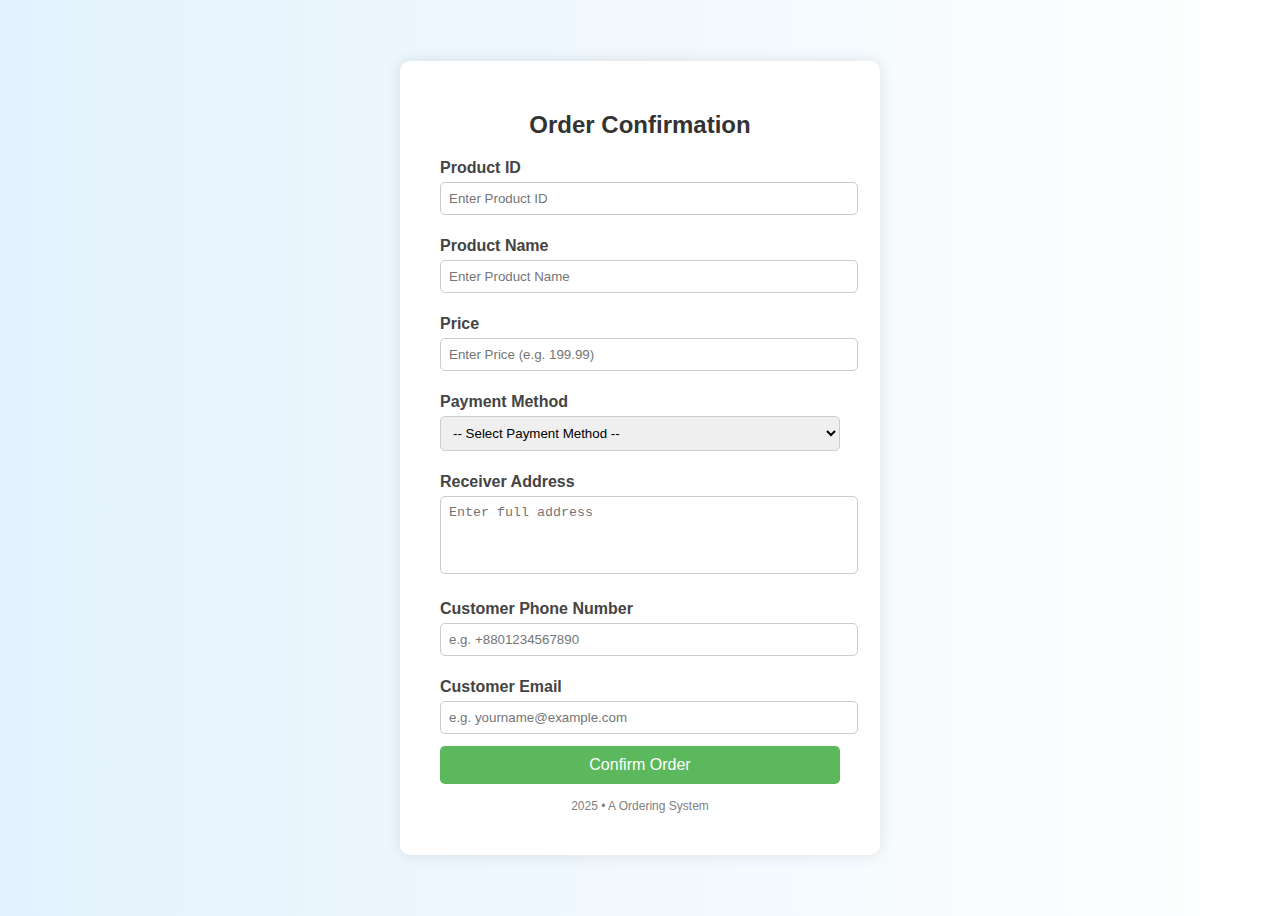
<file: A odering system/index.html>
<!DOCTYPE html>
<html lang="en">
<head>
  <meta charset="UTF-8">
  <meta name="viewport" content="width=device-width, initial-scale=1.0">
  <title>Order Confirmation</title>
  <link rel="stylesheet" href="style.css">
</head>
<body>
  <div class="form-container">
    <h2>Order Confirmation</h2>
    <form onsubmit="return confirm('Do you want to confirm your order?')">
      <label for="productId">Product ID</label>
      <input type="text" id="productId" placeholder="Enter Product ID">

      <label for="productName">Product Name</label>
      <input type="text" id="productName" placeholder="Enter Product Name">

      <label for="price">Price</label>
      <input type="text" id="price" placeholder="Enter Price (e.g. 199.99)">

      <label for="paymentMethod">Payment Method</label>
      <select id="paymentMethod">
        <option>-- Select Payment Method --</option>
        <option>Cash on Delivery</option>
        <option>Online Payment</option>
        <option>Bank Transfer</option>
      </select>

      <label for="address">Receiver Address</label>
      <textarea id="address" placeholder="Enter full address"></textarea>

      <label for="phone">Customer Phone Number</label>
      <input type="text" id="phone" placeholder="e.g. +8801234567890">

      <label for="email">Customer Email</label>
      <input type="email" id="email" placeholder="e.g. yourname@example.com">

      <button type="submit">Confirm Order</button>
    </form>
    <p class="footer">2025 • A Ordering System</p>
  </div>
</body>
</html>
</file>
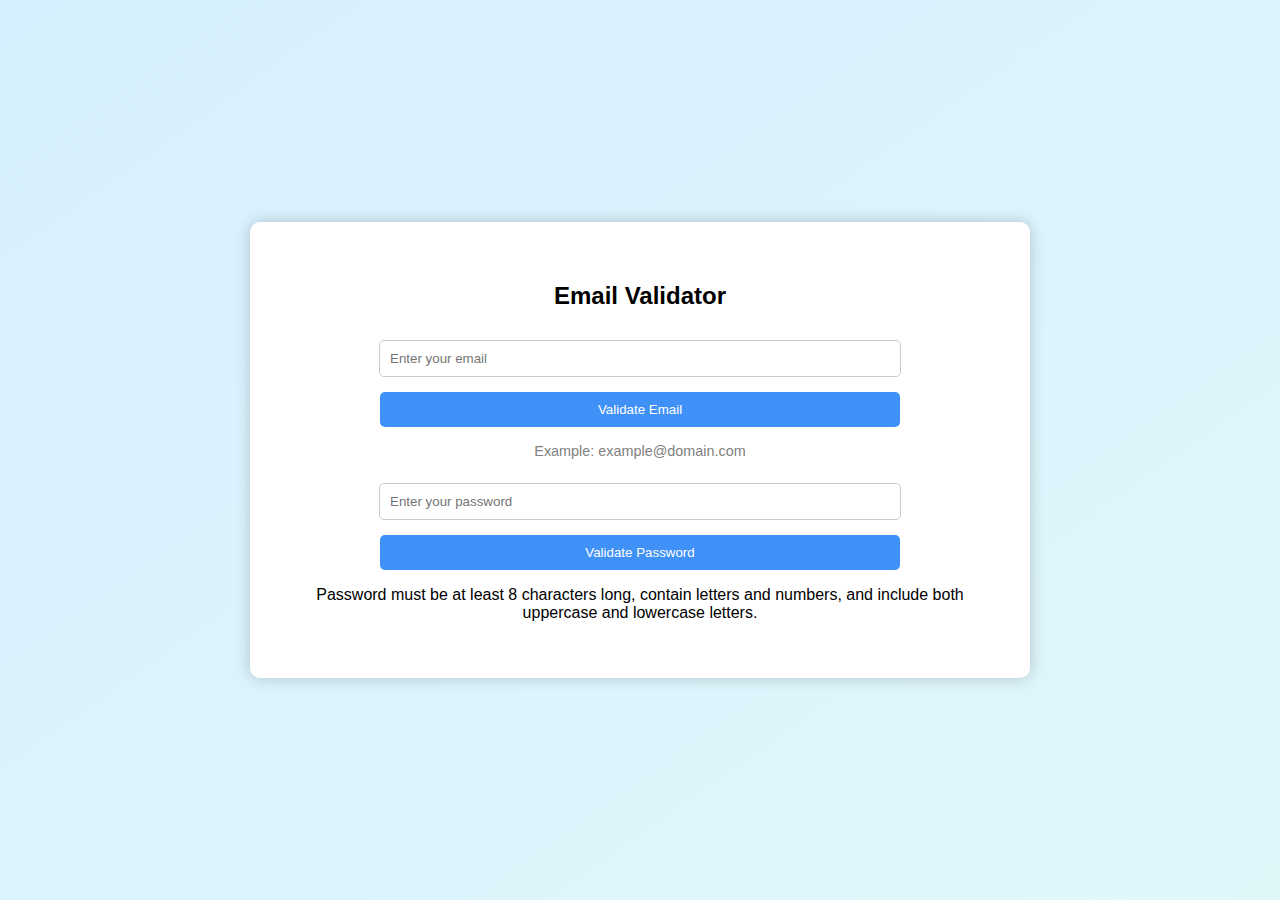
<file: email_validator/index.html>
<!DOCTYPE html>
<html lang="en">

<head>
  <meta charset="UTF-8">
  <meta name="viewport" content="width=device-width, initial-scale=1.0">
  <title>Email Validator</title>
  <link rel="stylesheet" href="styles.css">
</head>

<body>
  <div class="container">
    <h2>Email Validator</h2>

    <input type="text" id="emailInput" placeholder="Enter your email">
    <button onclick="validateEmail()">Validate Email</button>
    <p id="resultText"></p>
    <p class="example">Example: example@domain.com</p>

    <input type="password" id="passwordInput" placeholder="Enter your password">
    <button onclick="validatePassword()">Validate Password</button>
    <p id="passwordResult"></p>
    <p>Password must be at least 8 characters long, contain letters and numbers, and include both uppercase and lowercase letters.</p>
  </div>

  <script>
    function validateEmail() {
      const email = document.getElementById('emailInput').value;
      const resultText = document.getElementById('resultText');
      const regex = /^[^\s@]+@[^\s@]+\.[^\s@]+$/;

      if (regex.test(email)) {
        resultText.textContent = 'Valid Email.';
        resultText.style.color = 'green';
      } else {
        resultText.textContent = 'Invalid Email!';
        resultText.style.color = 'red';
      }
    }

    function validatePassword() {
      const password = document.getElementById('passwordInput').value;
      const passwordResult = document.getElementById('passwordResult');

      const upperCheck = /[A-Z]/.test(password);
      const lowerCheck = /[a-z]/.test(password);
      const numberCheck = /[0-9]/.test(password);

      if (password.length >= 8 && upperCheck && lowerCheck && numberCheck) {
        passwordResult.textContent = 'Valid Password.';
        passwordResult.style.color = 'green';
      } else {
        passwordResult.textContent = 'Invalid Password!';
        passwordResult.style.color = 'red';
      }
    }
  </script>
</body>

</html>
</file>
<file: A odering system/style.css>
body {
  font-family: Arial, sans-serif;
  background: linear-gradient(to right, #e3f2fd, #fff);
  display: flex;
  justify-content: center;
  align-items: center;
  height: 100vh;
}

.form-container {
  background-color: white;
  padding: 30px 40px;
  border-radius: 10px;
  box-shadow: 0 0 15px rgba(0, 0, 0, 0.1);
  width: 400px;
}

h2 {
  text-align: center;
  color: #333;
  margin-bottom: 20px;
}

label {
  display: block;
  margin-top: 10px;
  margin-bottom: 5px;
  font-weight: bold;
  color: #444;
}

input, select, textarea {
  width: 100%;
  padding: 8px;
  margin-bottom: 12px;
  border: 1px solid #ccc;
  border-radius: 5px;
}

textarea {
  height: 60px;
  resize: none;
}

button {
  background-color: #5cb85c;
  color: white;
  border: none;
  width: 100%;
  padding: 10px;
  font-size: 16px;
  border-radius: 5px;
  cursor: pointer;
}

button:hover {
  background-color: #4cae4c;
}

.footer {
  text-align: center;
  font-size: 12px;
  color: gray;
  margin-top: 15px;
}
</file>
<file: email_validator/styles.css>
body {
  font-family: Arial, sans-serif;
  background: linear-gradient(to bottom right, #d7f0ff, #e0f7fa);
  display: flex;
  justify-content: center;
  align-items: center;
  height: 100vh;
  margin: 0;
}

.container {
  background-color: white;
  padding: 40px;
  border-radius: 10px;
  box-shadow: 0 0 15px rgba(0,0,0,0.2);
  text-align: center;
  width: 700px;
}

input {
  width: 500px;
  padding: 10px;
  margin-top: 10px;
  margin-bottom: 15px;
  border: 1px solid #ccc;
  border-radius: 5px;
}

button {
  padding: 10px 20px;
  background-color: #3f91f8;
  color: white;
  border: none;
  border-radius: 5px;
  cursor: pointer;
  width: 520px;
}

button:hover {
  background-color: #2c72c7;
}

.example {
  color: gray;
  font-size: 0.9em;
}

#resultText {
  margin-top: 10px;
  font-weight: bold;
}
</file>
